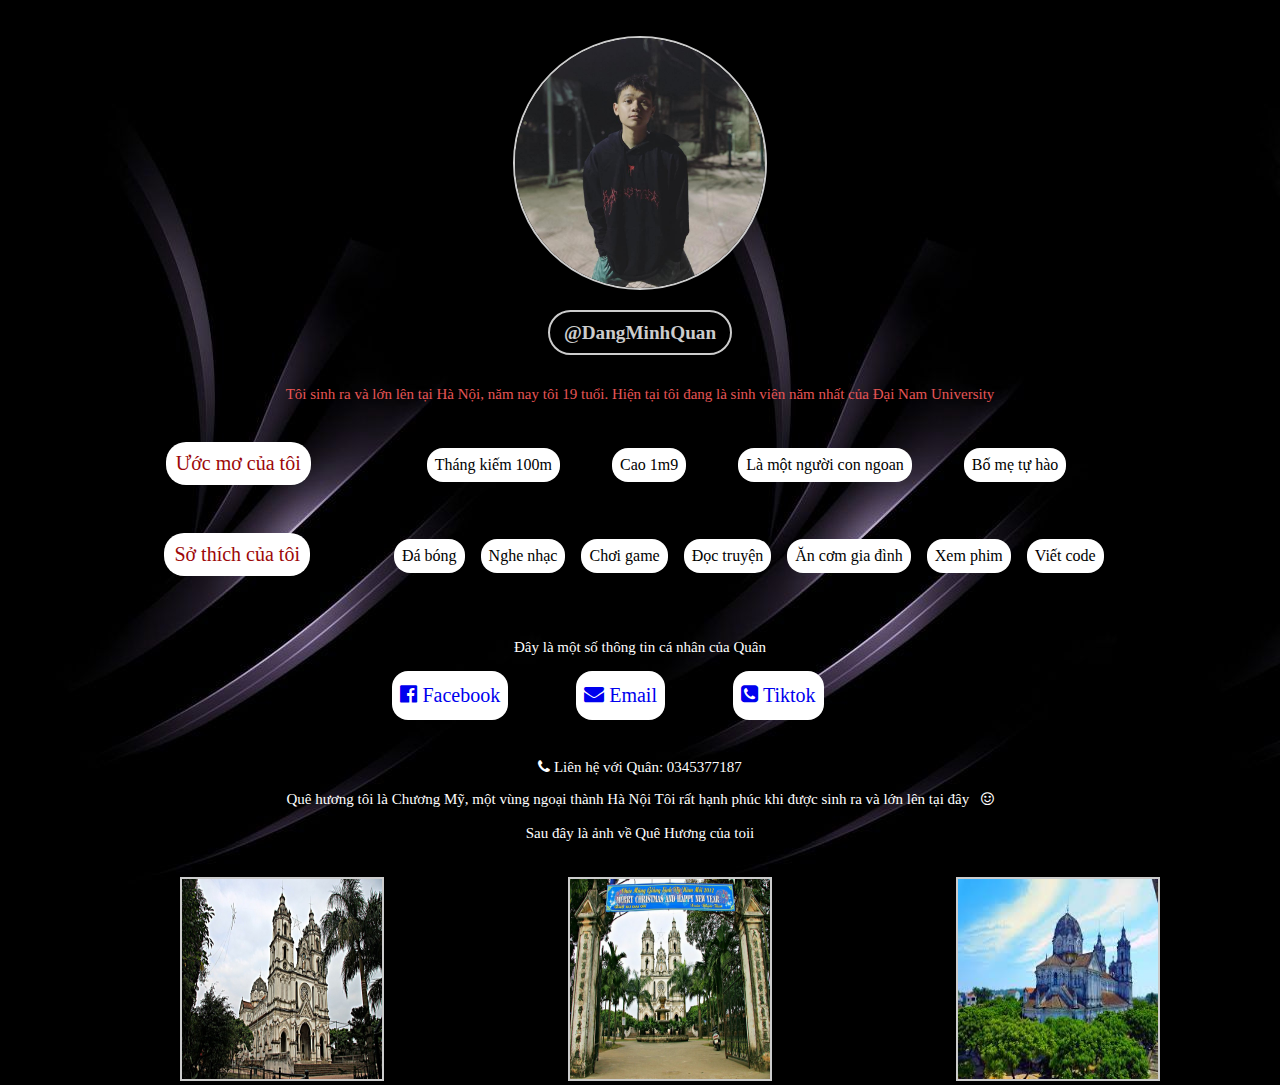
<file: index.html>
<!DOCTYPE html>
<html lang="en">
<head>
    <meta charset="UTF-8">
    <meta http-equiv="X-UA-Compatible" content="IE=edge">
    <meta name="viewport" content="width=device-width, initial-scale=1.0">
    <link rel="stylesheet" href="main.css" type="text/css">
    <link rel="stylesheet" href="https://cdnjs.cloudflare.com/ajax/libs/font-awesome/4.7.0/css/font-awesome.css" 
        integrity="sha512-5A8nwdMOWrSz20fDsjczgUidUBR8liPYU+WymTZP1lmY9G6Oc7HlZv156XqnsgNUzTyMefFTcsFH/tnJE/+xBg=="
        crossorigin="anonymous" referrerpolicy="no-referrer" />
    <title>Giới thiệu bản thân</title>
    <link rel="shortcuts icon" href="/me.jpg" type="image/x-icon">


</head>
<body>
    <div class="snowflakes" aria-hidden="true">
        <div class="snowflake">❅</div>
        <div class="snowflake">❆</div>
        <div class="snowflake">❅</div>
        <div class="snowflake">❆</div>
        <div class="snowflake">❅</div>
        <div class="snowflake">❆</div>
        <div class="snowflake">❅</div>
        <div class="snowflake">❆</div>
        <div class="snowflake">❅</div>
        <div class="snowflake">❆</div>
        <div class="snowflake">❅</div>
        <div class="snowflake">❆</div>
      </div>
    <header>
     <img src="/dmqno1.jpg"><br>
     <h2>@DangMinhQuan</h2>
     <p> Tôi sinh ra và lớn lên tại Hà Nội, năm nay tôi 19 tuổi.
        Hiện tại tôi đang là sinh viên năm nhất của Đại Nam University <br>


     </p>
    </header>
    <ul>
        <li class="st">Ước mơ của tôi</li>&emsp;&emsp;&emsp;&emsp;&emsp;&emsp;&emsp;
        <li>Tháng kiếm 100m</li>&emsp;&emsp;&emsp;
        <li>Cao 1m9</li>&emsp;&emsp;&emsp;
        <li>Là một người con ngoan</li>&emsp;&emsp;&emsp;
        <li>Bố mẹ tự hào</li>&emsp;&emsp;&emsp;
    </ul>
   
    <ul>
        <li class="st">Sở thích của tôi</li>
        &emsp; &emsp; &emsp; &emsp; 
        <li>Đá bóng</li>  &ensp;             <li>Nghe nhạc</li> &ensp; 
        <li>Chơi game</li> &ensp;            <li>Đọc truyện</li> &ensp; 
        <li>Ăn cơm gia đình</li> &ensp;      <li>Xem phim</li> &ensp; 
        <li>Viết code</li>  &ensp; 
    </ul>
      <div>
      <ul><p>Đây là một số thông tin cá nhân của Quân</p>
        <li>
            <a href="https://www.facebook.com/profile.php?id=100045605142861">
                <i class="fa fa-facebook-official" aria-hidden="true"></i>&nbsp;Facebook</a>
        </li>&emsp; &emsp; &emsp; &nbsp;
        <li>
            <a href="dquan0419@gmail.com"><i class="fa fa-envelope" aria-hidden="true"></i>&nbsp;Email</a>
        </li>&emsp; &emsp; &emsp; &nbsp;
        <li>
            <a href="https://www.tiktok.com/@dmqdzno04"><i class="fa fa-phone-square" aria-hidden="true"></i>&nbsp;Tiktok</a>
        </li>&emsp; &emsp; &emsp; &nbsp;
       </ul>
       <p><i class="fa fa-phone" aria-hidden="true"></i>&nbsp;Liên hệ với Quân: 0345377187</p>
       <div>
       <p>Quê hương tôi là Chương Mỹ, một vùng ngoại thành Hà Nội
        Tôi rất hạnh phúc khi được sinh ra và lớn lên tại đây  &nbsp; <i class="fa fa-smile-o" aria-hidden="true"></i><br><br>
        Sau đây là ảnh về Quê Hương của toii 
       </p>
       &emsp;&emsp;&emsp;&emsp;&emsp;&emsp;&emsp;&emsp;&emsp;&emsp;&emsp;
       <img class="anh2" src="/DaiOn-00-4.jpg">
       &emsp;&emsp;&emsp;&emsp;&emsp;&emsp;&emsp;&emsp;&emsp;&emsp;&emsp;
       <img class="anh2" src="DaiOn-00-1.jpg">
       &emsp;&emsp;&emsp;&emsp;&emsp;&emsp;&emsp;&emsp;&emsp;&emsp;&emsp;
       <img class="anh2" src ="tải xuống.jpg">
    </div>
    
</body>
</html>
</file>
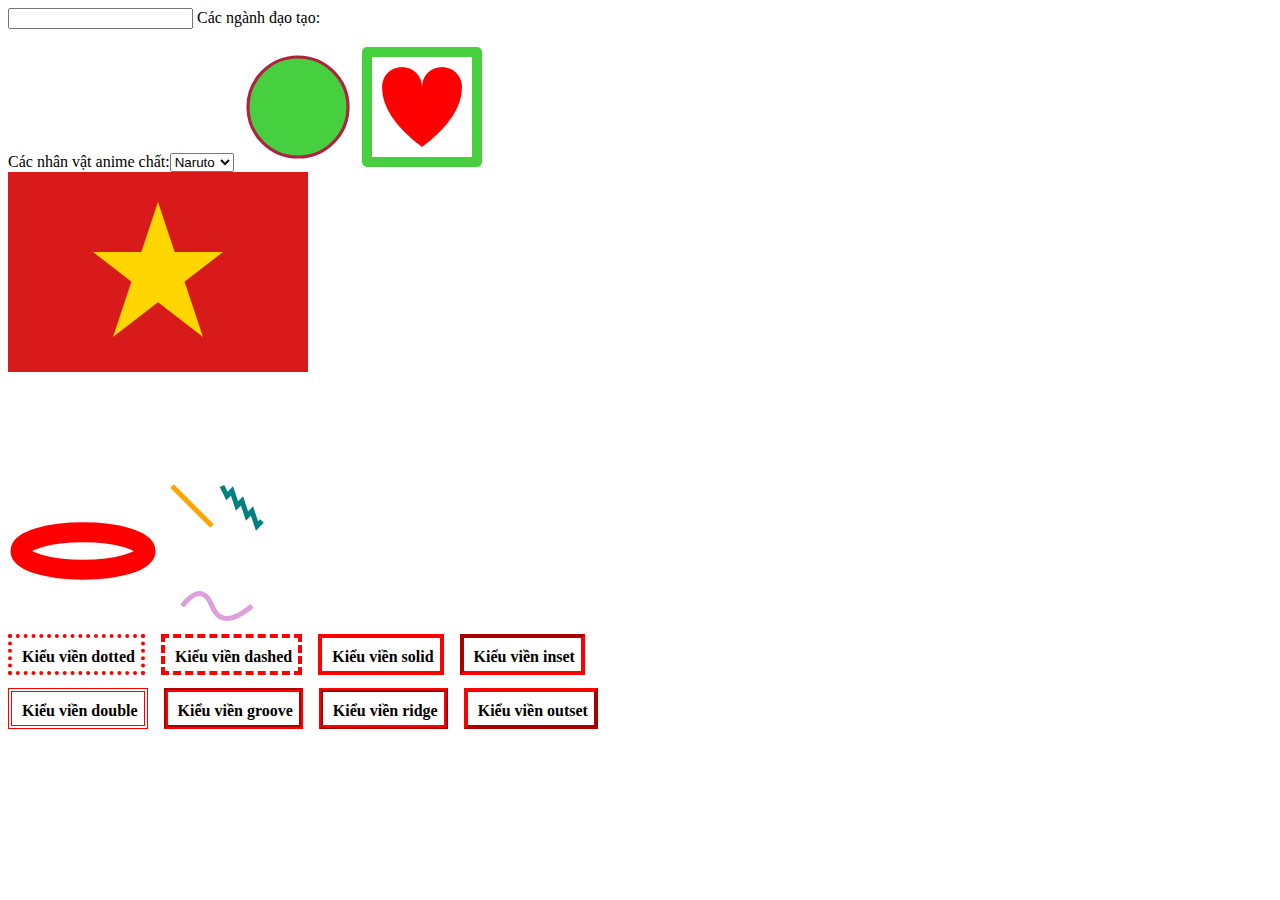
<file: lap10.html>
<!DOCTYPE html>
<html lang="en">
<head>
    <meta charset="UTF-8">
    <meta http-equiv="X-UA-Compatible" content="IE=edge">
    <meta name="viewport" content="width=device-width, initial-scale=1.0">
    <link rel="stylesheet" href="lap10.css">
          <title>Tiktok</title>
           <style>
            .circle {
    fill: #46d03f;
    stroke: #b12241;
    stroke-width: 0.2em;
        }
.hv{
    height: 100px; 
    width: 100px;
    border: 10px solid #46d03f;
    border-radius: 5px;
    animation: traitym 1s ease infinite;
}
.htg{
    stroke-width: 0em;
    stroke: #46d03f;
}
ellipse {
    fill: white;
    stroke: red;
    stroke-width: 1em;
}
@keyframes traitym {
	66% {
		transform: scale(.8,.8);
        background-color:#b12241;
	}
	100% {
		transform: scale(1,1);
        background-color: #62a759;
	}
}
.dt{
    border: red dotted 4px;
    width: 120px;
    height: 50px;
    padding: 10px 6px 6px 10px;
    text-align: center;
}
.ds{
    border: dashed 4px red;
    width: 120px;
    height: 50px;
    padding: 10px 6px 6px 10px;
    text-align: center;
}
.sl{
    border: red solid 4px;
    width: 120px;
    height: 50px;
    padding: 10px 6px 6px 10px;
    text-align: center;
}
.is{
    border: red inset 4px;
    width: 120px;
    height: 50px;
    padding: 10px 6px 6px 10px;
    text-align: center;
}
.db{
    border: red double 4px;
    width: 120px;
    height: 50px;
    padding: 10px 6px 6px 10px;
    text-align: center;
}
.gr{
    border: red groove 4px;
    width: 120px;
    height: 50px;
    padding: 10px 6px 6px 10px;
    text-align: center;
}
.rg{
    border: red ridge 4px;
    width: 120px;
    height: 50px;
    padding: 10px 6px 6px 10px;
    text-align: center;
}
.os{
    border: red outset 4px;
    width: 120px;
    height: 50px;
    padding: 10px 6px 6px 10px;
    text-align: center;
}
           </style>
    
</head>
<body>
    <input type="text" list="ide">
    Các ngành đạo tạo:    <datalist id="ide"> 
                              <option value="Công nghệ thông tin"></option>
                              <option value="Ngôn ngữ Anh"></option>
                              <option value="Khoa học máy tính"></option>
                              <option value="Ngôn ngữ Nhật"></option>
                              <option value="Kế toán"></option>
                         </datalist><br><br>

    Các nhân vật anime chất:<select>
        <option>Naruto</option>
        <option>Goku</option>
        <option>Vegeta</option>
        <option>Luffy</option>
        <option>Zoro</option>
    </select>
    <svg viewBox="0 0 120 120" width="120" height="120">
        <circle class="circle" cx="60" cy="60" r="50"/>
      </svg>                                
    
        <svg class="hv">
            <path d="M 10,30
            A 20,20 0 0,1 50,30
            A 20,20 0 0,1 90,30
            Q 90,60,50,90
            Q 10,60,10,30 z" fill="red" align="center"></path>
        </svg><br>
      <div class="htg"> 
        <svg width='300' height='200' style='background: #d81a1a'>
        <polygon points='150,30 105,165 215,80 85,80 195,165' fill='#FFD600'/>
     </svg>
    </div>
    <svg viewBox="0 0 120 120" width="150" height="150">
       <ellipse cx="60" cy="60" rx="50" ry="15"></ellipse>
    </svg>
   <svg width="200" height="250">
      
        <line x1="10" x2="50" y1="110" y2="150" stroke="orange" stroke-width="5"/>
        <polyline points="60 110 65 120 70 115 75 130 80 125 85 140 90 135 95 150 100 145"
            stroke="teal" fill="transparent" stroke-width="5"/>
      
        <path d="M20,230 Q40,205 50,230 T90,230" fill="none" stroke="plum" stroke-width="5"/>
      </svg><br><br>
      <form>
        <b class="dt">Kiểu viền dotted</b> &ensp;
        <b class="ds">Kiểu viền dashed</b> &ensp;
        <b class="sl">Kiểu viền solid</b>  &ensp;
        <b class="is">Kiểu viền inset</b><br><br><br>
        <b class="db">Kiểu viền double</b> &ensp;
        <b class="gr">Kiểu viền groove</b> &ensp;
        <b class="rg">Kiểu viền ridge</b> &ensp;
        <b class="os">Kiểu viền outset</b> &ensp;
      </form>

</body>
</html>
</file>
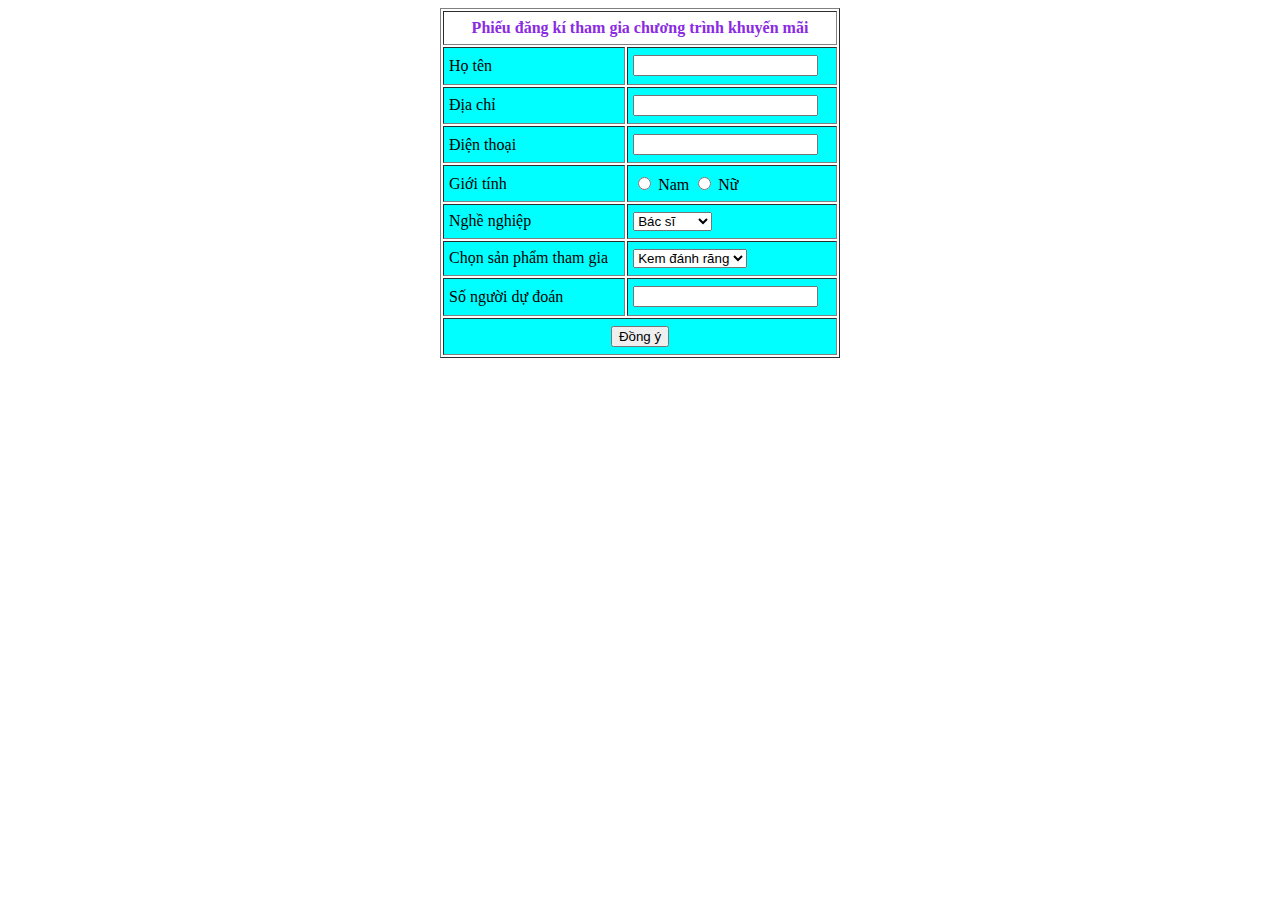
<file: lap7.html>
<!DOCTYPE html>
<html lang="en">
<head>
  <meta charset="UTF-8">
  <meta http-equiv="X-UA-Compatible" content="IE=edge">
  <meta name="viewport" content="width=device-width, initial-scale=1.0">
  <title>Nguyễn Đức Thanh</title>
  <style>
    tr{
      background-color: aqua;
    }
    th{
      background-color: #fff;
    }
  </style>
</head>
<body>
  <form action="formdangky" method="post">
    <table width="400px" height="350px" border="1" align="center" cellpadding="5">
      <tr>
        <th colspan="2" style="color:blueviolet">Phiếu đăng kí tham gia chương trình khuyến mãi</th>
      </tr>
      <tr>
        <td>Họ tên</td>
        <td>
          <input type="text" name="hoten" size="20" placeholder="">
        </td>
      </tr>
      <tr>
        <td>Địa chỉ</td>
        <td>
          <input type="text" name="diachi" size="20" placeholder="">
        </td>
      </tr>
      <tr>
        <td>Điện thoại</td>
        <td>
          <input type="text" name="diachi" size="20" placeholder="">
        </td>
      </tr>
      <tr>
        <td>Giới tính</td>
        <td>
          <label>
            <input type="radio" name="gioitinh" id="nam"> Nam
          </label>
          <label>
            <input type="radio" name="gioitinh" id="nu"> Nữ
          </label>
        </td>
      </tr>
      <tr>
        <td>
          Nghề nghiệp
        </td>
        <td>
          <select name="nghenghiep">
            <option value="bacsi">Bác sĩ</option>
            <option value="bacsi">Kĩ sư</option>
            <option value="bacsi">Giáo viên</option>
            <option value="bacsi">Khác</option>
          </select>
        </td>
      </tr>
      <tr>
        <td>Chọn sản phẩm tham gia</td>
        <td>
          <select name="sanpham">
            <option value="sanpham">Kem đánh răng</option>
          </select> 
        </td>
      </tr>
      <tr>
        <td>Số người dự đoán</td>
        <td>
          <input type="text" name="songuoidudoan" size="20" placeholder="">
        </td>
      </tr>
      <tr>
        <th colspan="2" style="background-color: aqua;">
          <input type="button"  name="bt_bth" id="" value="Đồng ý" onclick="alert('Bạn đã đăng ký thành công!!!')">
        </th>
      </tr>
    </table>
  </form>
</body>
</html>
</file>
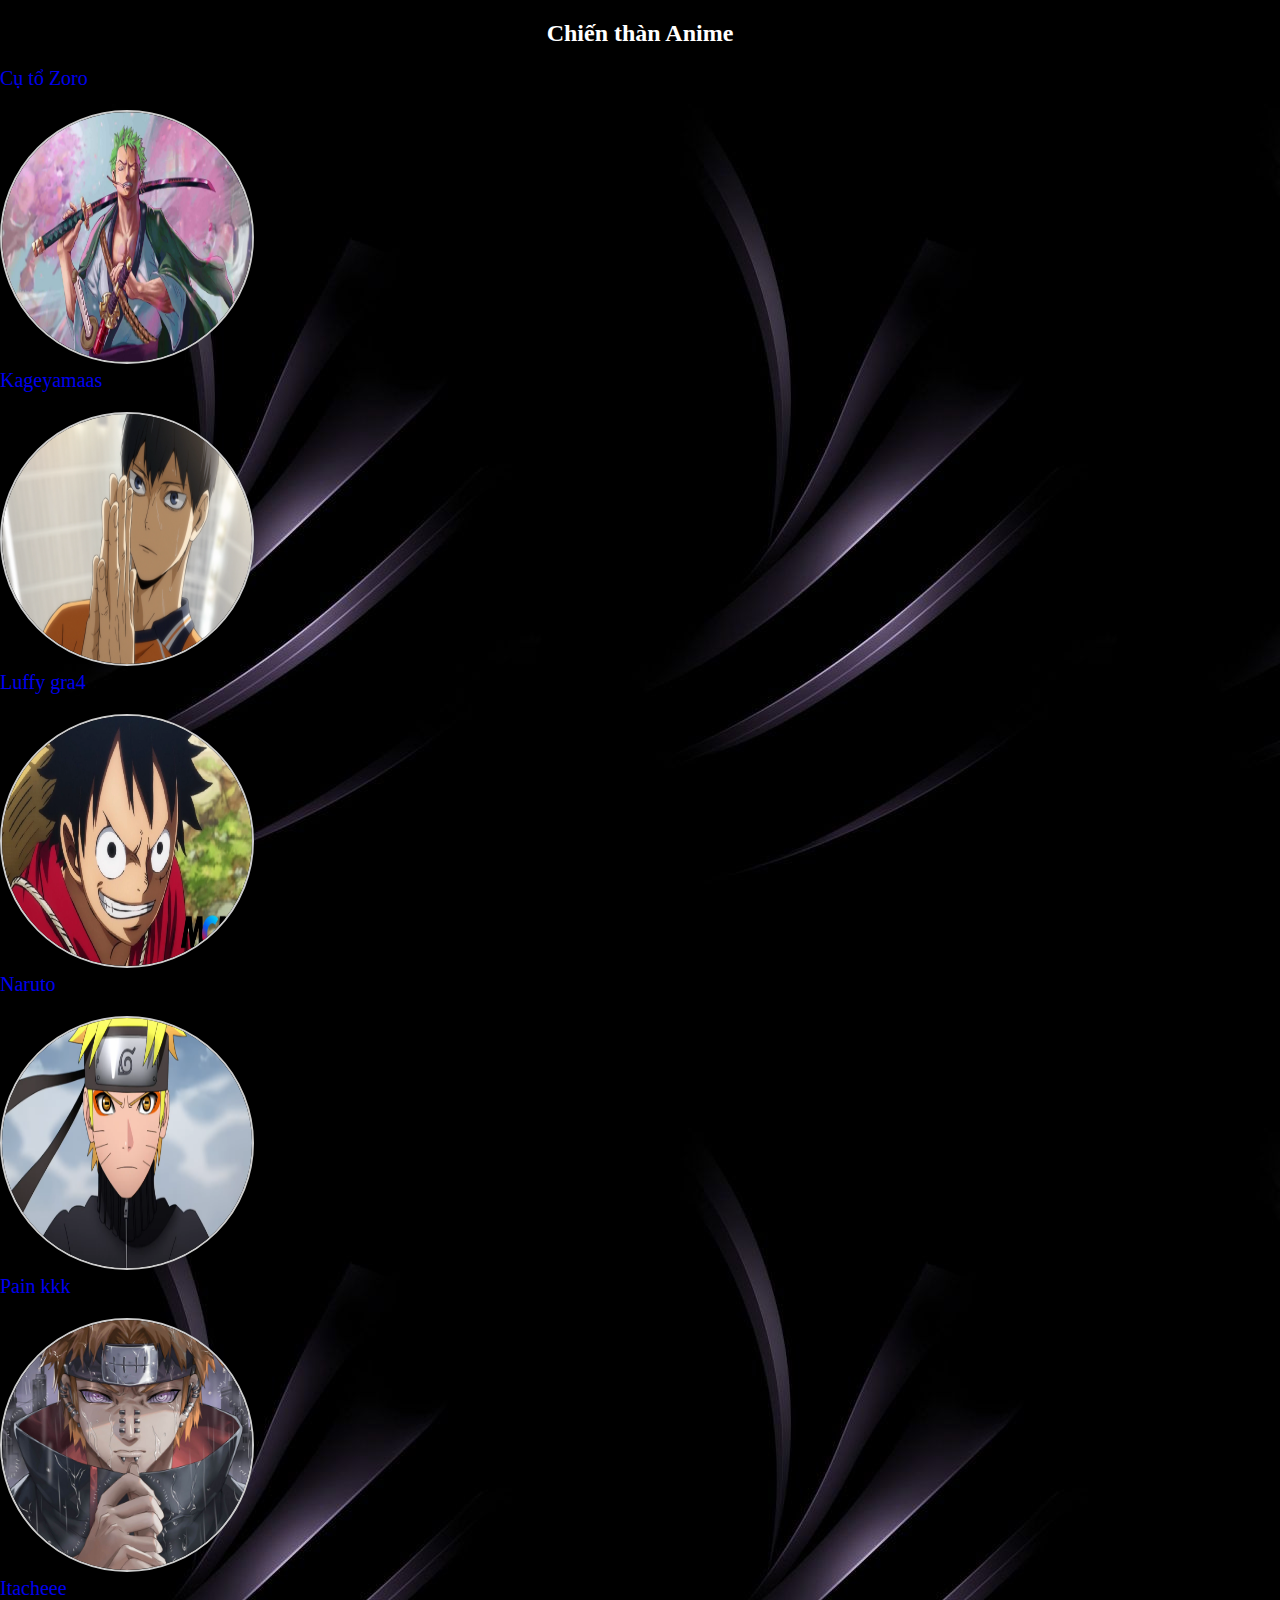
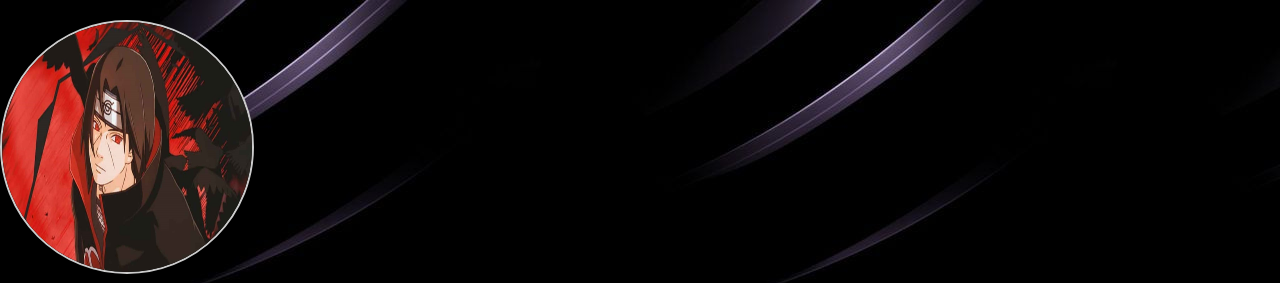
<file: lap7_1.html>
<!DOCTYPE html>
<html lang="en">
<head>
    <meta charset="UTF-8">
    <meta http-equiv="X-UA-Compatible" content="IE=edge">
    <meta name="viewport" content="width=device-width, initial-scale=1.0">
    <link rel="stylesheet" href="main.css">
    <title>View ảnh và nhãn</title>
    <style>
    </style>
</head>
<body>
    <div class="child-page-listing">
    <h2>Chiến thàn Anime</h2>
    <div class="grid-container">
        <article id="3685" class="location-listing">
        <a class="location-title" href="#">Cụ tổ Zoro</a> 
        <div class="location-image">
            <a href=""><img src="/hinh-anh-zoro.jpg" width="300" height="170" alt="Cụ tổ Zoro"> </a>
        </div>
        </article>
        <article id="3686" class="location-listing">
            <a class="location-title" href="#">Kageyamaas</a> 
            <div class="location-image">
                <a href=""><img src="/kageyama_s4-e23-1.png" width="300" height="170" alt="Kageyamaas"> </a>
            </div>
            </article>
         <article id="3687" class="location-listing">
                <a class="location-title" href="#">Luffy gra4</a> 
                <div class="location-image">
                    <a href=""><img src="/luffy.webp" width="300" height="170" alt="Luffy gra4"> </a>
                </div>
                </article>
         <article id="3688" class="location-listing">
                    <a class="location-title" href="#">Naruto</a> 
                    <div class="location-image">
<a href=""><img src="/narruto.png" width="300" height="170" alt="Narutoooooo"> </a>
                    </div>
                    </article>
         <article id="3689" class="location-listing">
                        <a class="location-title" href="#">Pain kkk</a> 
                        <div class="location-image">
                            <a href=""><img src="/pain.jpg" width="300" height="170" alt="Pain kkk"> </a>
                        </div>
                        </article>
          <article id="3690" class="location-listing">
                            <a class="location-title" href="#">Itacheee</a> 
                            <div class="location-image">
                                <a href=""><img src="/uchiha-itachi.jpg" width="300" height="170" alt="Itacheee"></a>
                            </div>
                            </article>
    </div>
    </div>
</body>
</html>
</file>
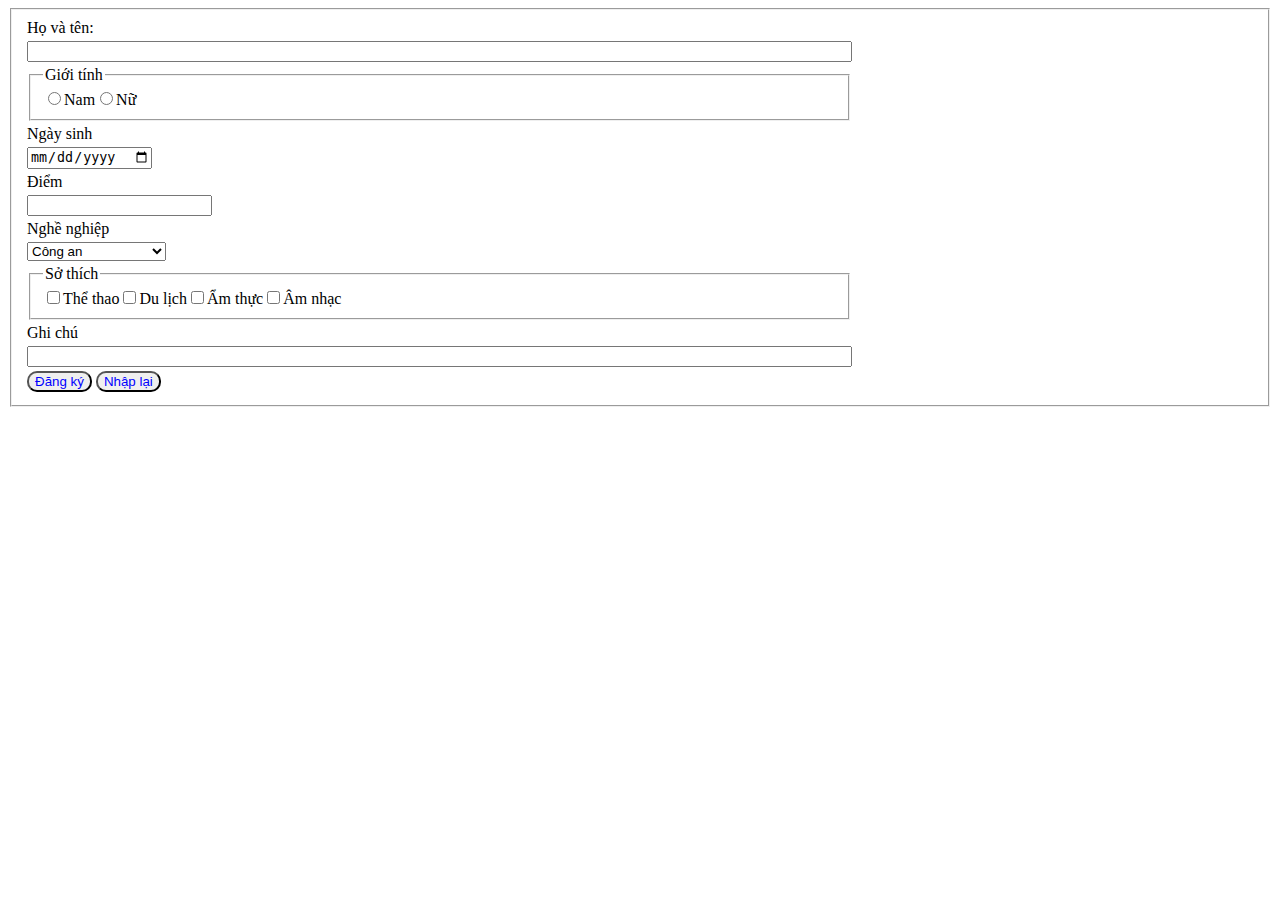
<file: siuuuu.html>
<!DOCTYPE html>
<html lang="en">
<head>
    <meta charset="UTF-8">
    <meta http-equiv="X-UA-Compatible" content="IE=edge">
    <meta name="viewport" content="width=device-width, initial-scale=1.0">
    <title>Duong Duc Anh CNTT:16-05</title>
    <style>

    </style>
</head>
<body>
    <fieldset>
        <table border="0">
            <tr>
                <td>Họ và tên:</td>
            </tr>
            <tr>
                <td><input name="full_name" size="100"></td>
            </tr>
            <tr>
                <td><fieldset><legend>Giới tính</legend><input size="100" name="gender" type="radio" value="Nam">Nam<input name="gender" type="radio" value="Nam">Nữ</fieldset></td>
            </tr>
                <td>Ngày sinh</td>
            </tr>
            <tr><td><input size="100" name="datetime" type="date"></td></tr>
            <tr>
                <td>
                    Điểm
                </td>
            </tr>
            <tr>
                <td>
                    <input size="100" type="number">
                </td>
            </tr>
            <tr>
                <td>
                    Nghề nghiệp
                </td>
            </tr>
            <tr>
                <td>
                    <select >
                        <option>Công an</option>
                        <option>Bác sĩ</option>
                        <option>Kỹ sư phần mềm</option>
                        <option>Kiểm tra phần mềm</option>
                    </select>
                </td>
            </tr>
            <tr>
                <td><fieldset><legend>Sở thích</legend><input name="gender" type="checkbox" value="Thể thao">Thể thao<input name="gender" type="checkbox" value="Du lịch">Du lịch<input name="gender" type="checkbox" value="Ẩm thực">Ẩm thực<input name="gender" type="checkbox" value="Âm nhạc">Âm nhạc</fieldset></td>
            </tr>
            <tr>
                <td>
                    Ghi chú
                </td>
            </tr>
            <tr>
                <td w>
                    <input size="100" type="text">
                </td>
            </tr>
            <tr>
                <td>
                    <input style="color: blue; border-radius: 10px;" type="button" value="Đăng ký"> <input style="color: blue;border-radius: 10px; " type="button" value="Nhập lại">
                </td>
            </tr>
        </table>
    </fieldset>
</body>
</html>
</file>
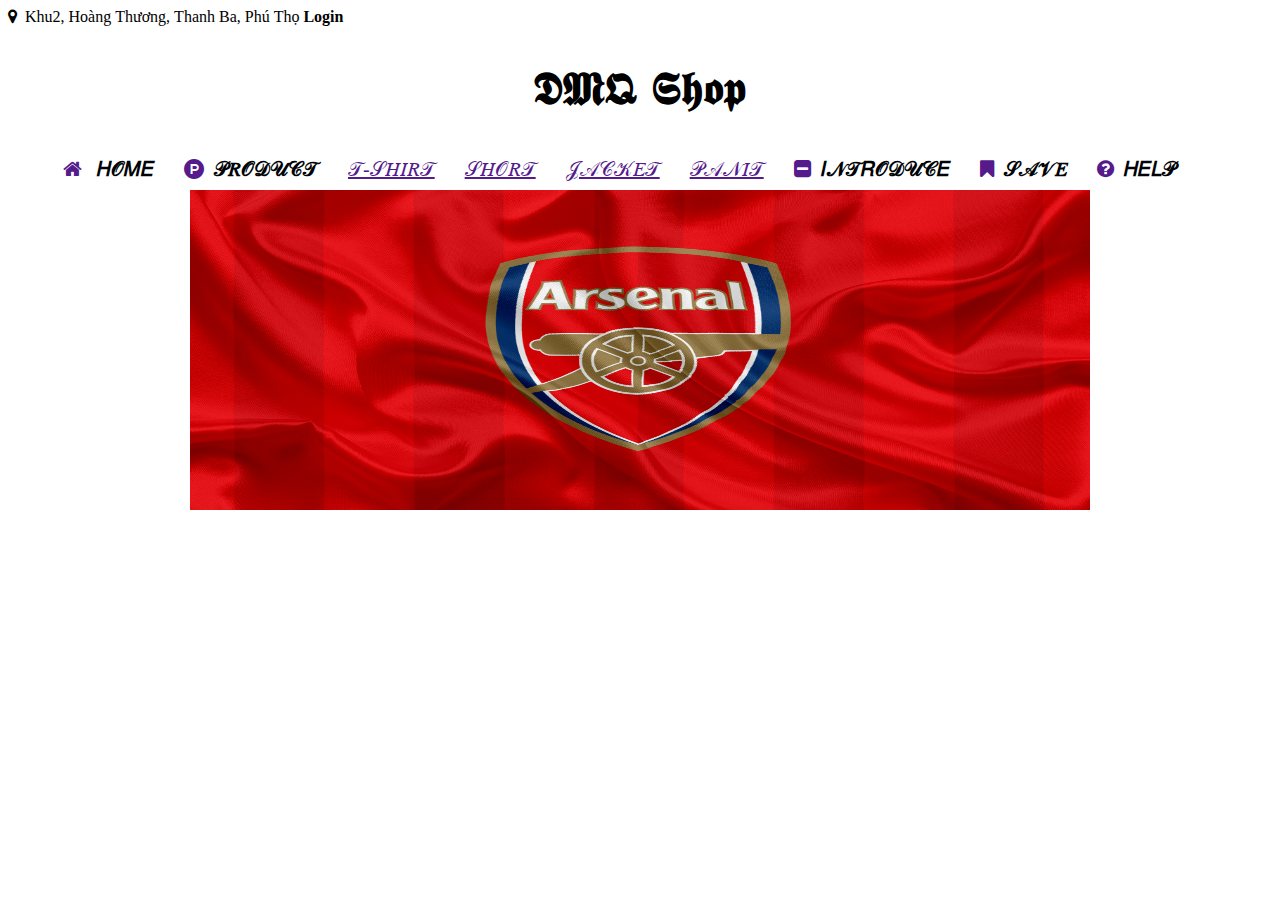
<file: web.html>
<!DOCTYPE html>
<html lang="en">
<head>
    <meta charset="UTF-8">
    <meta http-equiv="X-UA-Compatible" content="IE=edge">
    <meta name="viewport" content="width=device-width, initial-scale=1.0">
        <link rel="stylesheet" href="web.css" type="text/css">
        <link rel="stylesheet" href="https://cdnjs.cloudflare.com/ajax/libs/font-awesome/4.7.0/css/font-awesome.css" 
        integrity="sha512-5A8nwdMOWrSz20fDsjczgUidUBR8liPYU+WymTZP1lmY9G6Oc7HlZv156XqnsgNUzTyMefFTcsFH/tnJE/+xBg==" crossorigin="anonymous" referrerpolicy="no-referrer" />
        <title>DMQ Shop</title>
        <link rel="shortcuts icon" href="1587622927_288_Cach-ve-Logo-Nguoi-nhen.png"
        type="image/x-icon">
</head>
<body>
    <div class="snowflakes" aria-hidden="true">
        <div class="snowflake">❅</div>
        <div class="snowflake">❆</div>
        <div class="snowflake">❅</div>
        <div class="snowflake">❆</div>
        <div class="snowflake">❅</div>
        <div class="snowflake">❆</div>
        <div class="snowflake">❅</div>
        <div class="snowflake">❆</div>
        <div class="snowflake">❅</div>
        <div class="snowflake">❆</div>
        <div class="snowflake">❅</div>
        <div class="snowflake">❆</div>
      </div>
     <div>
        <div>
            <b><i class="fa fa-map-marker" aria-hidden="true">&nbsp; Khu2, Hoàng Thương, Thanh Ba, Phú Thọ</i></b>
            <b class="login">Login</b>
        </div>
            <div class="tenshop">
       <h2>𝕯𝕸𝕼 𝕾𝖍𝖔𝖕 </h2>
        </div>
    <div>
     <div class="menu">
        <ul>    
            <li><a href=""><i class="fa fa-home" aria-hidden="true"></i></a> &nbsp <b>𝐻𝒪𝑀𝐸</b></li>
            <li><a href=""><i class="fa fa-product-hunt" aria-hidden="true"></i></a> &nbsp<b>𝒫𝑅𝒪𝒟𝒰𝒞𝒯</b></li>
               
                 <ul class="submenu">
                    <li><a href="" class="submenu1">𝒯-𝒮𝐻𝐼𝑅𝒯</a></li>
                    <li><a href="" class="submenu1">𝒮𝐻𝒪𝑅𝒯</a></li>
                    <li><a href="" class="submenu1">𝒥𝒜𝒞𝒦𝐸𝒯</a></li>
                    <li><a href="" class="submenu1">𝒫𝒜𝒩𝐼𝒯</a></li>
                 </ul>
               
            <li><a href=""><i class="fa fa-minus-square" aria-hidden="true"></i></a> &nbsp<b>𝐼𝒩𝒯𝑅𝒪𝒟𝒰𝒞𝐸</b></li>
            <li><a href=""><i class="fa fa-bookmark" aria-hidden="true"></i></a> &nbsp<b>𝒮𝒜𝒱𝐸</b></li>
            <li><a href=""><i class="fa fa-question-circle" aria-hidden="true"></i></a> &nbsp<b>𝐻𝐸𝐿𝒫</b></li>
        </ul>
     </div><br><br>
     <div class="navbarchill">
        <div class="slideshow">
          <div class="slideshow-item">
          <div class="slideshow-content">
            <div class="image1">
              <img width="900" height="320" src="/Ars.jpg" alt="">

              </div>
              <div class="image1">
              <img width="900" height="320" src="/Dortmun.jpg" alt="">

              </div>
              <div class="image1">
              <img width="900" height="320" src="/Mu.jpg" alt="">

              </div>
              <div class="image1">
                <img width="900" height="320" src="/Forest.jpg" alt="">

                </div>
                <div class="image1">
                  <img width="900" height="320" src="/fcb.webp" alt="">
                       </div>
          </div>
          </div>
          </div>

    </div>
</body>
</html>
</file>
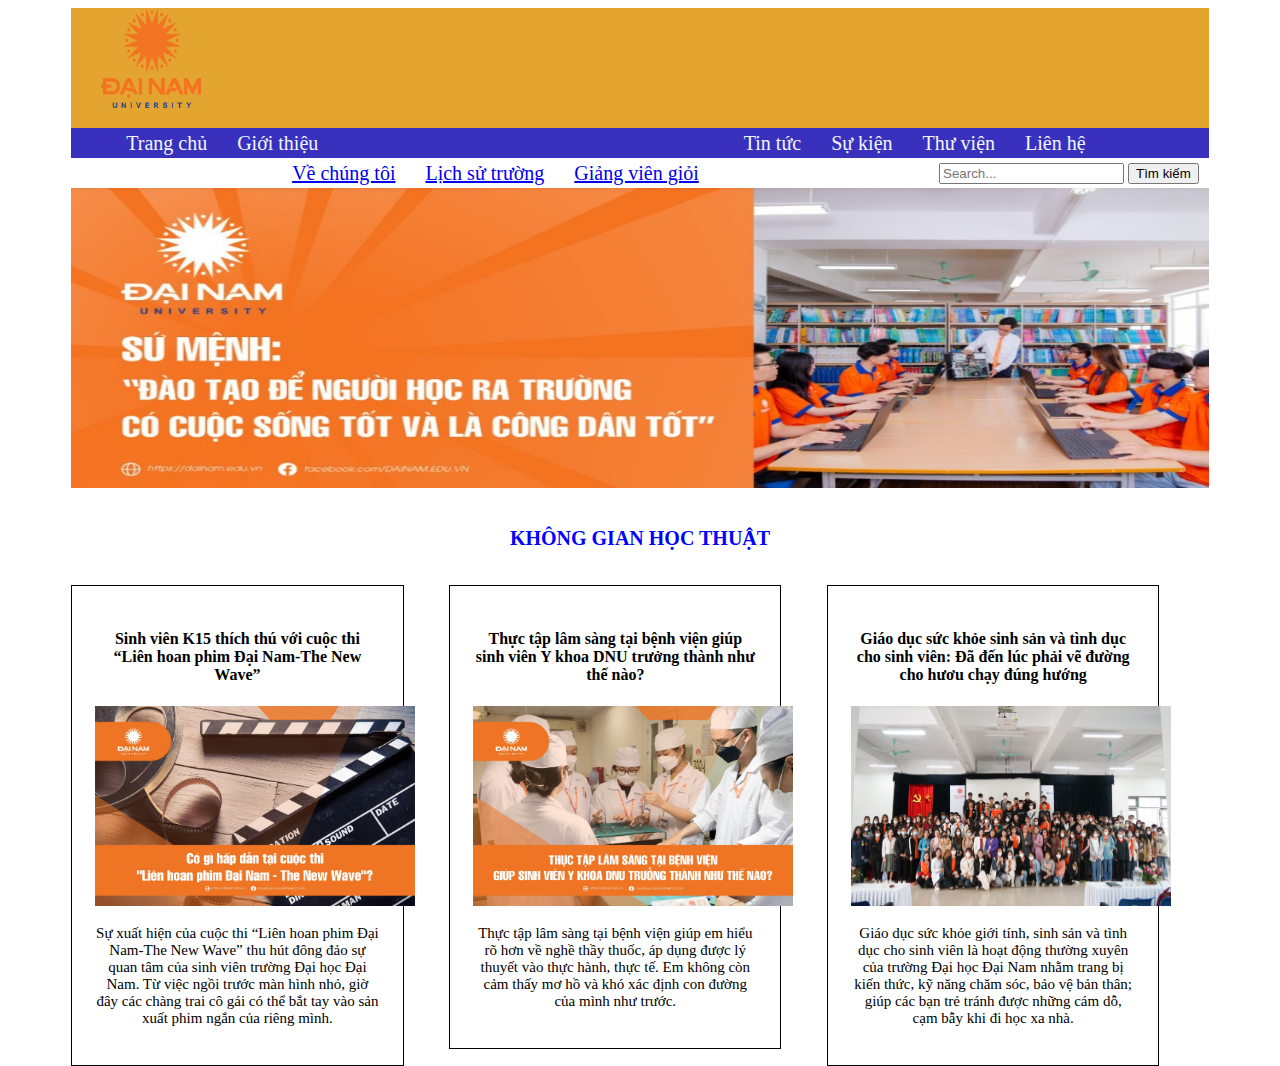
<file: Webcoban.html>
<!DOCTYPE html>
<html lang="en">
<head>
    <meta charset="UTF-8">
    <meta http-equiv="X-UA-Compatible" content="IE=edge">
    <meta name="viewport" content="width=device-width, initial-scale=1.0">
    <title>Trường THPT Chúc Động</title>
    <link rel="stylesheet" href="webcoban.css">
    <style>

    </style>
</head>
<body>
    <div class="dangnhap">
      <header>
        <a href="#"><img src="/Logo_DAI_NAM.png" alt ></a>
      </header>

      <nav>
          <div class="menu">
             <ul>
               <li><a href="/"></a>Trang chủ</li>
               <li><a href="/"></a>Giới thiệu
                  <div class="submenu">
                    <ul>
                        <li><a href="/">Về chúng tôi</a></li>
                        <li><a href="/">Lịch sử trường</a></li>
                        <li><a href="/">Giảng viên giỏi</a></li>
                    </ul>
                  </div>
               </li>
               <li><a href="/"></a>Tin tức</li>
               <li><a href="/"></a>Sự kiện</li>
               <li><a href="/"></a>Thư viện</li>
               <li><a href="/"></a>Liên hệ</li>
             </ul>
          </div>

          <div class="search">
              <input type="search" placeholder="Search...">
                 <button class="Siu">Tìm kiếm</button>
          </div>
      </nav>
            <div>
                <a href=""><img class="anh2" src="/z4239790664613_f464771decb4e9325e55480e37f873fa.jpg"></a>
            </div>
        <article>
            <h3>Không gian học thuật </h3>
              <div class="new_list">
                 <div class="new_item">
                    <h4>Sinh viên K15 thích thú với cuộc thi “Liên hoan phim Đại Nam-The New Wave”</h4>
                    <img class="anh3" src="/uc0ewzebyqmdhz0pwk1l20230404165556_thump.jpg" alt="">
                    <div class="content">
                        <p>Sự xuất hiện của cuộc thi “Liên hoan phim Đại Nam-The New Wave” thu hút đông đảo sự quan tâm của sinh viên trường Đại học Đại Nam.
                             Từ việc ngồi trước màn hình nhỏ, giờ đây các chàng trai cô gái có thể bắt tay vào sản xuất phim ngắn của riêng mình.
                        </p>
                    </div>
                 </div> 

                 <div class="new_item">
                    <h4>Thực tập lâm sàng tại bệnh viện giúp sinh viên Y khoa DNU trưởng thành như thế nào?</h4>
                    <img class="anh4" src="/anh3.jpg" alt="">
                    <div class="content">
                        <P>Thực tập lâm sàng tại bệnh viện giúp em hiểu rõ hơn về nghề thầy thuốc, áp dụng được lý thuyết vào thực hành, thực tế.
                             Em không còn cảm thấy mơ hồ và khó xác định con đường của mình như trước.
                            </P>
                    </div>
                 </div> 

                 <div class="new_item">
                    <h4>Giáo dục sức khỏe sinh sản và tình dục cho sinh viên: Đã đến lúc phải vẽ đường cho hươu chạy đúng hướng</h4>
                    <img class="anh5" src="/Anh2.jpg" alt="">
                    <div class="content">
                        <P>Giáo dục sức khỏe giới tính, sinh sản và tình dục cho sinh viên là hoạt động thường xuyên của trường
                             Đại học Đại Nam nhằm trang bị kiến thức, kỹ năng chăm sóc, 
                            bảo vệ bản thân; giúp các bạn trẻ tránh được những cám dỗ, cạm bẫy khi đi học xa nhà.
                        </P>
                    </div>
                 </div> 

              </div>
        </article>
    </div>
</body>
</html>
</file>
<file: main.css>
@-webkit-keyframes snowflakes-fall {
    0% {top:-10%}
    100% {top:100%}
  }
  @-webkit-keyframes snowflakes-shake {
    0%,100% {-webkit-transform:translateX(0);transform:translateX(0)}
    50% {-webkit-transform:translateX(80px);transform:translateX(80px)}
  }
  @keyframes snowflakes-fall {
    0% {top:-10%}
    100% {top:100%}
  }
  @keyframes snowflakes-shake {
    0%,100%{ transform:translateX(0)}
    50% {transform:translateX(80px)}
  }
  .snowflake {
    color: #fff;
    font-size: 1em;
    font-family: Arial, sans-serif;
    text-shadow: 0 0 5px #000;
    position:fixed;
    top:-10%;
    z-index:9999;
    -webkit-user-select:none;
    -moz-user-select:none;
    -ms-user-select:none;
    user-select:none;
    cursor:default;
    -webkit-animation-name:snowflakes-fall,snowflakes-shake;
    -webkit-animation-duration:10s,3s;
    -webkit-animation-timing-function:linear,ease-in-out;
    -webkit-animation-iteration-count:infinite,infinite;
    -webkit-animation-play-state:running,running;
    animation-name:snowflakes-fall,snowflakes-shake;
    animation-duration:10s,3s;
    animation-timing-function:linear,ease-in-out;
    animation-iteration-count:infinite,infinite;
    animation-play-state:running,running;
  }
  .snowflake:nth-of-type(0){
    left:1%;-webkit-animation-delay:0s,0s;animation-delay:0s,0s
  }
  .snowflake:nth-of-type(1){
    left:10%;-webkit-animation-delay:1s,1s;animation-delay:1s,1s
  }
  .snowflake:nth-of-type(2){
    left:20%;-webkit-animation-delay:6s,.5s;animation-delay:6s,.5s
  }
  .snowflake:nth-of-type(3){
    left:30%;-webkit-animation-delay:4s,2s;animation-delay:4s,2s
  }
  .snowflake:nth-of-type(4){
    left:40%;-webkit-animation-delay:2s,2s;animation-delay:2s,2s
  }
  .snowflake:nth-of-type(5){
    left:50%;-webkit-animation-delay:8s,3s;animation-delay:8s,3s
  }
  .snowflake:nth-of-type(6){
    left:60%;-webkit-animation-delay:6s,2s;animation-delay:6s,2s
  }
  .snowflake:nth-of-type(7){
    left:70%;-webkit-animation-delay:2.5s,1s;animation-delay:2.5s,1s
  }
  .snowflake:nth-of-type(8){
    left:80%;-webkit-animation-delay:1s,0s;animation-delay:1s,0s
  }
  .snowflake:nth-of-type(9){
    left:90%;-webkit-animation-delay:3s,1.5s;animation-delay:3s,1.5s
  }
  .snowflake:nth-of-type(10){
    left:25%;-webkit-animation-delay:2s,0s;animation-delay:2s,0s
  }
  .snowflake:nth-of-type(11){
    left:65%;-webkit-animation-delay:4s,2.5s;animation-delay:4s,2.5s
  }
h2{
    color:rgb(255, 255, 255);
    text-align: center;
}
header p{
    color: rgb(231, 85, 85);
}

body{
    padding: 0;
    margin: 0;
    background: url(/b38c61c948afcd0a0af1d24533192ef5.jpg);
}
img{
    margin-top: 20px;
    width: 250px;
    height: 250px;
    border-radius: 50%;
    border: 2px solid #ccc;
    align-items: center;
}
header{
    margin-top: 1em;
    text-align: center;
    align-items: center;
}
header h2{
    display: inline-block;
    font-size: 1.2em;
    font-weight: bold;
    border-radius: 1.5em;
    background-color: #000;
    color:#ccc;
    padding: 0.5em 0.7em;
    border: 2px solid #ccc;
}
ul{
    box-sizing: border-box;
    list-style: none;
    margin: 0 auto;
    padding: 1.5em;
    text-align: center;
    padding: auto;;
}
ul li{
    background-color: #fff;
    border-radius: 1em;
    padding: 0.5em;
    align-items: center;
    display: flex;
    display: inline-block;
    
}
ul li.st{
    color: rgb(157, 8, 8);
    font-size: 20px;
}
ul li a{
    display: flex;
    flex-direction: row;
    justify-content: center;
    align-content: center;
    gap:0em;

}
a{
    font-size: 20px;
    padding-top: 5px;
    padding-bottom: 5px;
    text-decoration: none;
}
p{
    text-align: center;
    color: #fff;
    font-size: 15px;
}
.anh2{
    height: 200px;
    width: 200px;
    border-radius: 0;
    align-items: center;
}
b{
    color:aqua;
    font-size: 15px;
    text-align: center;
}
</file>
<file: lap10.css>
.circle {
    fill: #46d03f;
    stroke: #b12241;
    stroke-width: 0.2em;
        }
.hv{
    height: 100px; 
    width: 100px;
    border: 10px solid #46d03f;
    border-radius: 5px;
    animation: traitym 1s ease infinite;
}
.htg{
    stroke-width: 0em;
    stroke: #46d03f;
}
ellipse {
    fill: white;
    stroke: red;
    stroke-width: 1em;
}
@keyframes traitym {
	66% {
		transform: scale(.8,.8);
        background-color:#b12241;
	}
	100% {
		transform: scale(1,1);
        background-color: #62a759;
	}
}
.dt{
    border: red dotted 4px;
    width: 120px;
    height: 50px;
    padding: 10px 6px 6px 10px;
    text-align: center;
}
.ds{
    border: dashed 4px red;
    width: 120px;
    height: 50px;
    padding: 10px 6px 6px 10px;
    text-align: center;
}
.sl{
    border: red solid 4px;
    width: 120px;
    height: 50px;
    padding: 10px 6px 6px 10px;
    text-align: center;
}
.is{
    border: red inset 4px;
    width: 120px;
    height: 50px;
    padding: 10px 6px 6px 10px;
    text-align: center;
}
.db{
    border: red double 4px;
    width: 120px;
    height: 50px;
    padding: 10px 6px 6px 10px;
    text-align: center;
}
.gr{
    border: red groove 4px;
    width: 120px;
    height: 50px;
    padding: 10px 6px 6px 10px;
    text-align: center;
}
.rg{
    border: red ridge 4px;
    width: 120px;
    height: 50px;
    padding: 10px 6px 6px 10px;
    text-align: center;
}
.os{
    border: red outset 4px;
    width: 120px;
    height: 50px;
    padding: 10px 6px 6px 10px;
    text-align: center;
}
</file>
<file: web.css>
h2:hover{
    color:rgb(255, 0, 0);
    text-shadow: 0 0 5px rgb(1, 4, 10);
                0 0 25px rgb(84, 145, 251);
                0 0 50px rgb(84, 145, 251);
                0 0 100px rgb(84, 145, 251);
}
@-webkit-keyframes snowflakes-fall {
    0% {top:-10%}
    100% {top:100%}
  }
  @-webkit-keyframes snowflakes-shake {
    0%,100% {-webkit-transform:translateX(0);transform:translateX(0)}
    50% {-webkit-transform:translateX(80px);transform:translateX(80px)}
  }
  @keyframes snowflakes-fall {
    0% {top:-10%}
    100% {top:100%}
  }
  @keyframes snowflakes-shake {
    0%,100%{ transform:translateX(0)}
    50% {transform:translateX(80px)}
  }
  .snowflake {
    color: #fff;
    font-size: 1em;
    font-family: Arial, sans-serif;
    text-shadow: 0 0 5px #000;
    position:fixed;
    top:-10%;
    z-index:9999;
    -webkit-user-select:none;
    -moz-user-select:none;
    -ms-user-select:none;
    user-select:none;
    cursor:default;
    -webkit-animation-name:snowflakes-fall,snowflakes-shake;
    -webkit-animation-duration:10s,3s;
    -webkit-animation-timing-function:linear,ease-in-out;
    -webkit-animation-iteration-count:infinite,infinite;
    -webkit-animation-play-state:running,running;
    animation-name:snowflakes-fall,snowflakes-shake;
    animation-duration:10s,3s;
    animation-timing-function:linear,ease-in-out;
    animation-iteration-count:infinite,infinite;
    animation-play-state:running,running;
  }
  .snowflake:nth-of-type(0){
    left:1%;-webkit-animation-delay:0s,0s;animation-delay:0s,0s
  }
  .snowflake:nth-of-type(1){
    left:10%;-webkit-animation-delay:1s,1s;animation-delay:1s,1s
  }
  .snowflake:nth-of-type(2){
    left:20%;-webkit-animation-delay:6s,.5s;animation-delay:6s,.5s
  }
  .snowflake:nth-of-type(3){
    left:30%;-webkit-animation-delay:4s,2s;animation-delay:4s,2s
  }
  .snowflake:nth-of-type(4){
    left:40%;-webkit-animation-delay:2s,2s;animation-delay:2s,2s
  }
  .snowflake:nth-of-type(5){
    left:50%;-webkit-animation-delay:8s,3s;animation-delay:8s,3s
  }
  .snowflake:nth-of-type(6){
    left:60%;-webkit-animation-delay:6s,2s;animation-delay:6s,2s
  }
  .snowflake:nth-of-type(7){
    left:70%;-webkit-animation-delay:2.5s,1s;animation-delay:2.5s,1s
  }
  .snowflake:nth-of-type(8){
    left:80%;-webkit-animation-delay:1s,0s;animation-delay:1s,0s
  }
  .snowflake:nth-of-type(9){
    left:90%;-webkit-animation-delay:3s,1.5s;animation-delay:3s,1.5s
  }
  .snowflake:nth-of-type(10){
    left:25%;-webkit-animation-delay:2s,0s;animation-delay:2s,0s
  }
  .snowflake:nth-of-type(11){
    left:65%;-webkit-animation-delay:4s,2.5s;animation-delay:4s,2.5s
  }
.tenshop{
    text-align: center;
    font-size: 30px;
    color: #000;
    padding-top: 0%;
}
.login{
    text-align: right;
    padding-right: 0%;
}
div .search{
    line-height: 30px;
    float :right;
    margin-right: 10px;
}
div .menu ul{
    list-style: none;
}
div .menu ul li{
    float: left;
    list-style: 40px;
    padding: 0 15px;
    line-height: 30px;
    text-align: center;
}
div .menu ul li{
    color:rgb(0, 3, 6);
    font-size: 20px;
    text-decoration: none;
}
.menu ul li:hover{
    background-color: rgb(254, 220, 226);
    border-radius: 5px;
    transform: scale(0.8);
}
.slideshow-item{
    overflow: hidden;
    width: 900px;
    height: 320px;
    margin:0 auto;
}
.slideshow-content{
    width: 500%;

    animation: slideshow 16s infinite;
}
.image1{
       float:left;
       width: 900px;
       height: 320px;
       display:flex;
       justify-content: center;
       align-items: center; 

}
.image img{
   max-height: 320px;
   -o-object-fit: cover;
   object-fit: cover;
   width: 100%;
   max-width: none;
   min-width: 900px;
}
.advantage-item {
   list-style: none;
   font-size: 1rem;
}
.advantage__list {
   display: flex;
}

@keyframes slideshow {
   20%{
       margin-left:0%;
   }
   30%{
       margin-left:-100%;
   }
   40%{
       margin-left:-100%;
   }
   50%{
       margin-left:-200%;
   }
   60%{
       margin-left:-200%;
   }
   70%{
       margin-left:-300%;
   }
   80%{
       margin-left:-300%;
   }

   90%{
       margin-left:-400%;
   }

   100%{
       margin-left:-400%;
   }
}
</file>
<file: webcoban.css>
.dangnhap{
    width: 90%;
    height: 120px;
    background-color: rgb(228, 165, 48);
    margin: 0 auto;
}
header{
    padding-left: 30px;
}
img{
    width: 100px;
    height: 100px;
}

nav{
    height: 30px;
    background-color: rgb(57, 48, 189);
}
nav .menu ul{
    list-style: none;
}
nav .menu ul li{
    float: left;
    list-style: 40px;
    padding: 0 15px;
    line-height: 30px;
}
nav .menu ul li{
    color:aliceblue;
    font-size: 20px;
    text-decoration: none;
}
nav .search{
    line-height: 30px;
    float :right;
    margin-right: 10px;
}
.anh2{
    width: 100%;
    height: 300px;
}
h3{
    color:blue;
    text-align: center;
    font-size: 30px;
}
p{
    text-align: center;
    font-size: 25px;
}
.anh3{
    width: 320px;
    height: 200px;
}
.anh4{
    width: 320px;
    height: 200px;
}
.anh5{
    width: 320px;  
    height: 200px;
}
table{
    padding: 10px;
}
article h3{
    text-align: center;
    padding: 15px 0;
    color:blue;
    font-size: 20px;
    text-transform: uppercase;
    font-weight: bold;
}
article .new_list .new_item{
    width: 25%;
    border: 1px solid;
    float: left;
    padding: 23px;
    margin-right: 4%;
}
p{
    font-size: 15px;
}
article .new_list{
    text-align: center;
}
.menu ul li:hover{
    background-color: rgb(204, 126, 139);
    border-radius: 5px;
}
.menu ul li:hover .submenu{
    display: block;
    background-color: rgb(101, 101, 215);
    position: absolute;
    margin-top: 15px;
    margin-left: -15px;
}
.menu ul li:hover .submenu ul{
    display: block;
    margin: 0px;
    padding: 0px;
}
.menu ul li:hover .submenu ul li{
    width: 300px;
    text-align: left;
    border-radius: 5px;
    padding: 15px;
    margin: 1;
    border-bottom: dotted 1px;
    background: transparent;
}
</file>
